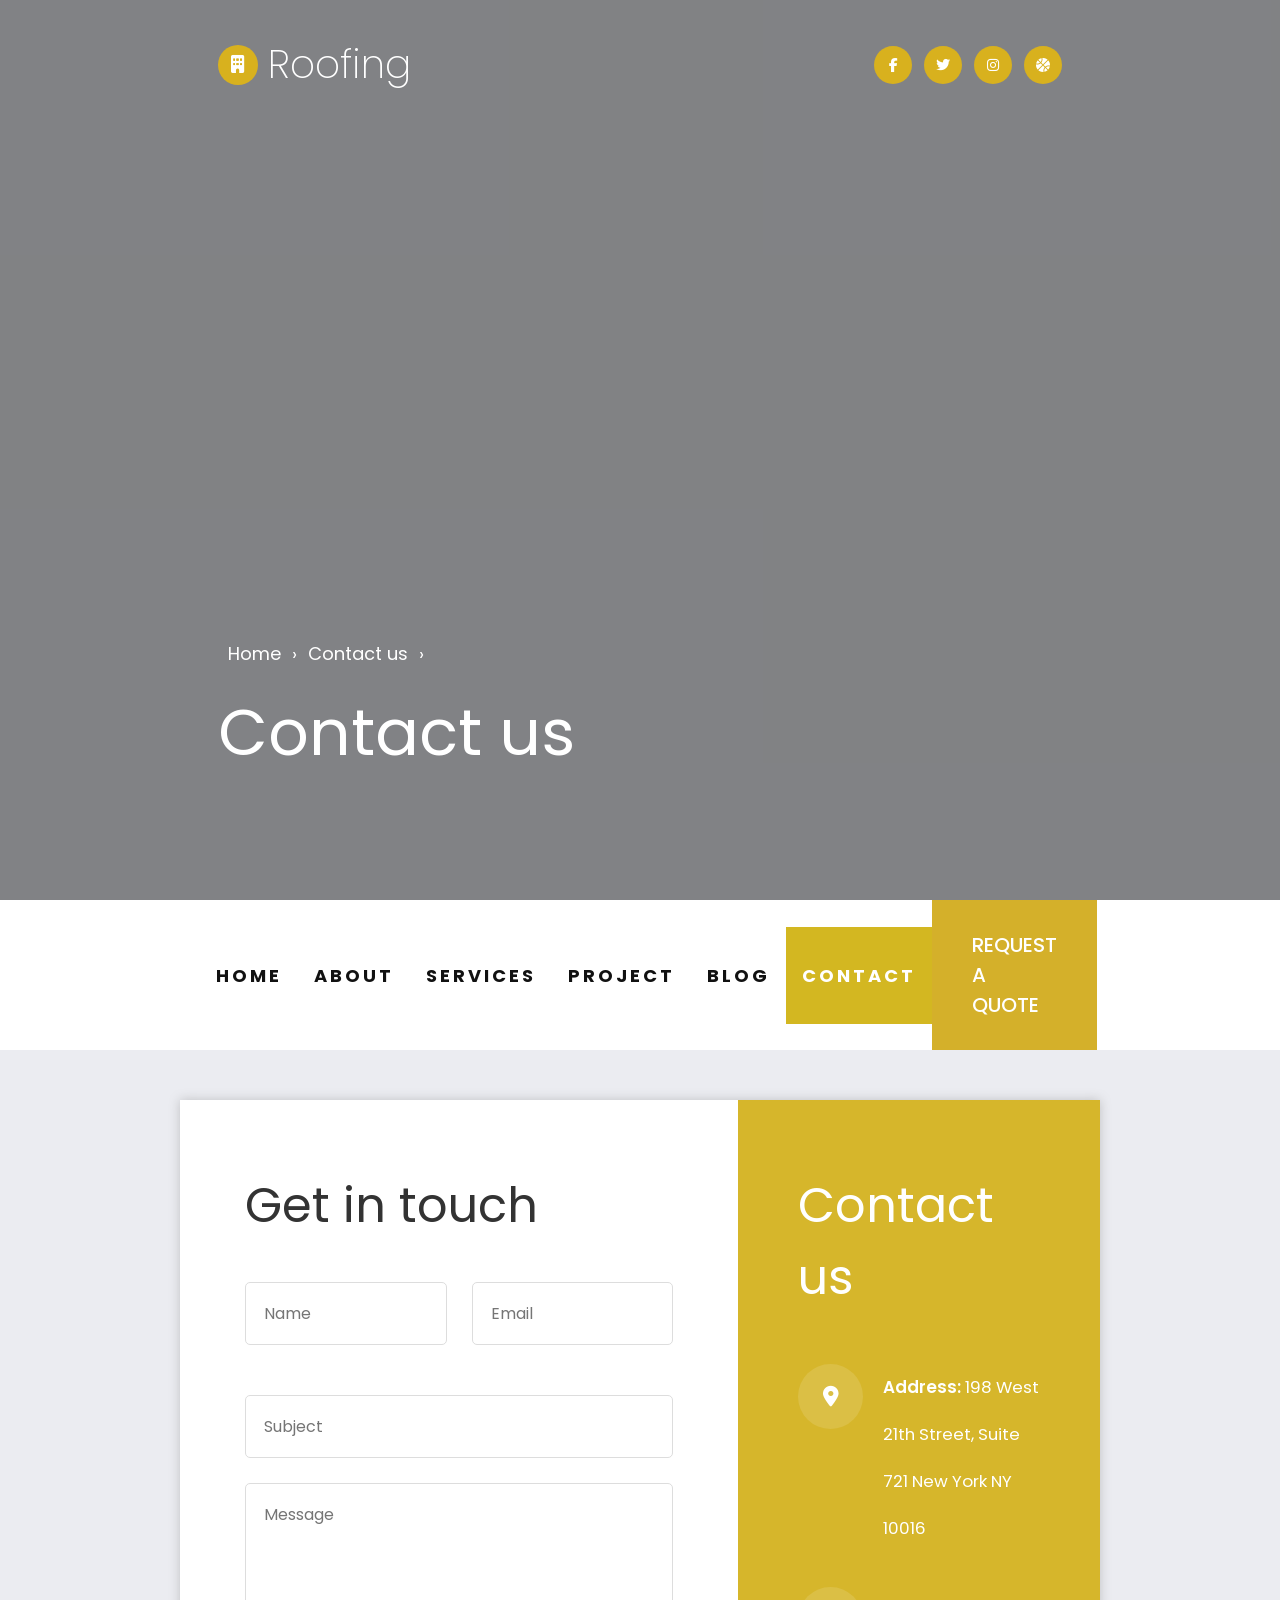
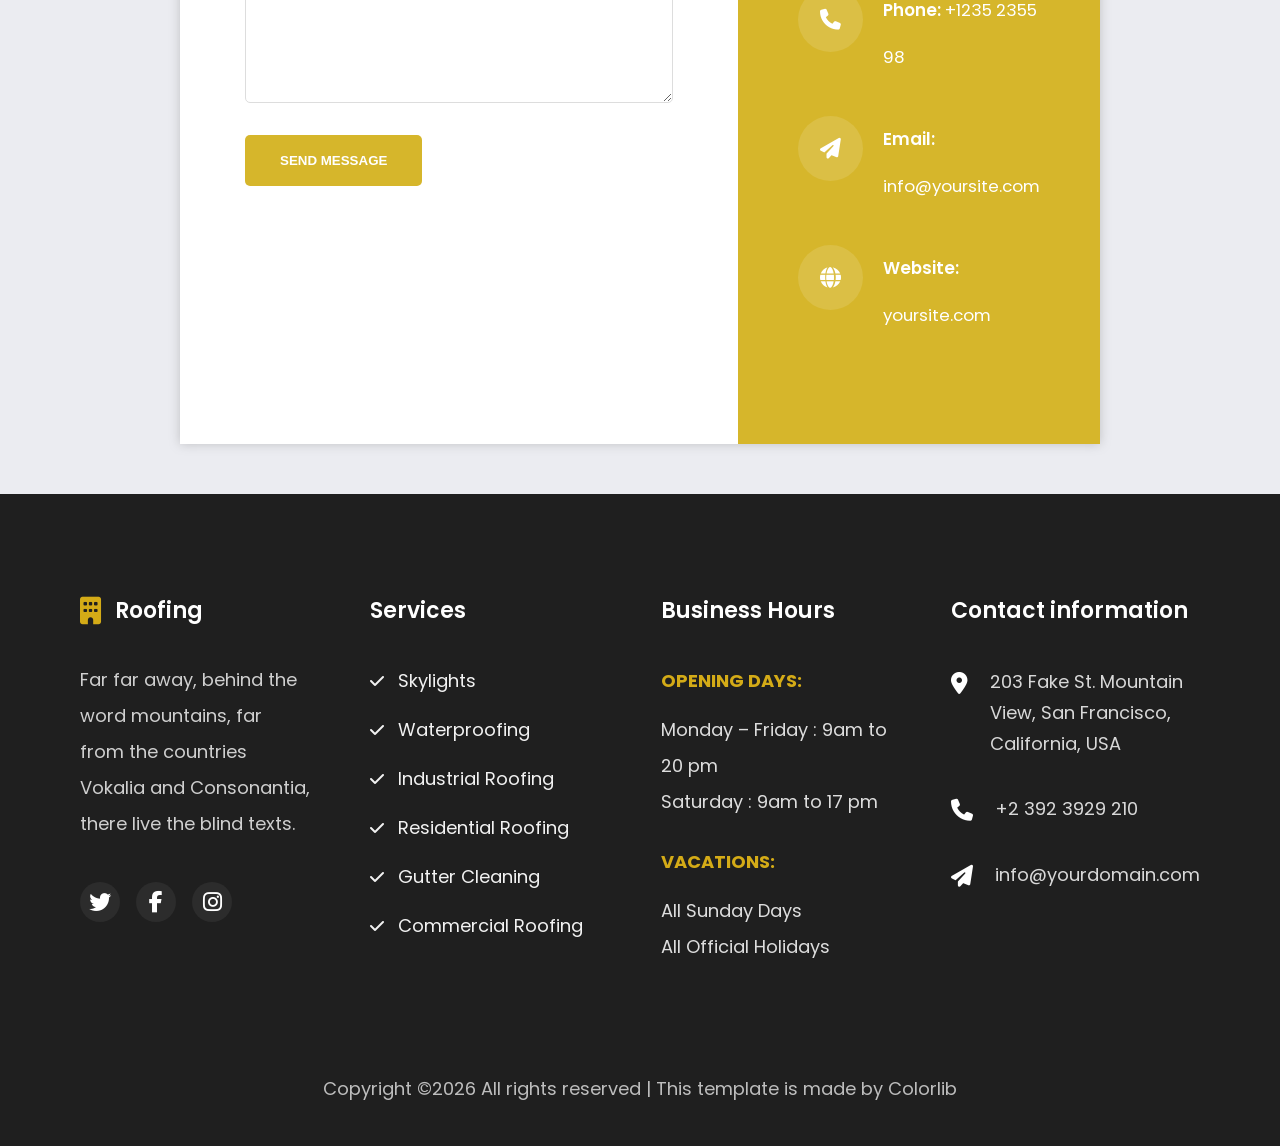
<file: pages/contact.html>
<!doctype html>
<html lang="en">
  <head>
    <meta charset="UTF-8" />
    <meta name="viewport" content="width=device-width, initial-scale=1.0" />
    <link
      rel="stylesheet"
      href="https://cdnjs.cloudflare.com/ajax/libs/font-awesome/6.5.1/css/all.min.css"
    />
    <link
      href="https://fonts.googleapis.com/css2?family=Forum&family=Playfair+Display:ital,wght@0,400..900;1,400..900&family=Poppins:wght@100;200;300;400;500;600;700;800&family=Roboto:ital,wght@0,100..900;1,100..900&display=swap"
      rel="stylesheet"
    />
    <link rel="stylesheet" href="contact.css" />
    <title>Contact us</title>
  </head>
  <body>
    <section class="hero">
      <div class="overlay"></div>

      <header class="header">
        <a href="../index.html">
          <div class="logo">
            <span class="logo-icon">
              <i class="fa-solid fa-building"></i>
            </span>
            <h2>Roofing</h2>
          </div>
        </a>

        <div class="social-icons">
          <a href="#"><i class="fa-brands fa-facebook-f"></i></a>
          <a href="#"><i class="fa-brands fa-twitter"></i></a>
          <a href="#"><i class="fa-brands fa-instagram"></i></a>
          <a href="#"><i class="fa-solid fa-basketball"></i></a>
        </div>
      </header>

      <div class="hero-content">
        <div class="breadcrumb">
          <a href="../index.html" class="home">Home</a>
          <span>›</span> Contact us
          <span>›</span>
        </div>

        <h1>Contact us</h1>
      </div>
    </section>

    <nav class="navbar">
      <ul class="nav-links">
        <li>
          <a href="../index.html">Home</a>
        </li>

        <li>
          <a href="./about.html">About</a>
        </li>

        <li>
          <a href="./services.html">Services</a>
        </li>

        <li>
          <a href="./project.html">Project</a>
        </li>

        <li>
          <a href="./blog.html">Blog</a>
        </li>

        <li class="active">
          <a href="./contact.html">Contact</a>
        </li>
      </ul>
      <div>
        <h2 class="quote-heading">REQUEST A QUOTE</h2>
      </div>
    </nav>

    <section class="contact-wrapper">
      <!-- Left Side -->
      <div class="contact-form">
        <h2>Get in touch</h2>

        <div class="name-email">
          <input type="text" placeholder="Name" />
          <input type="email" placeholder="Email" />
        </div>

        <input type="text" placeholder="Subject" />

        <textarea placeholder="Message"></textarea>

        <button>SEND MESSAGE</button>
      </div>

      <!-- Right Side -->
      <div class="contact-info">
        <h2>Contact us</h2>

        <div class="info-item">
          <div class="icon">
            <i class="fa-solid fa-location-dot"></i>
          </div>
          <p>
            <strong>Address:</strong> 198 West 21th Street, Suite 721 New York
            NY 10016
          </p>
        </div>

        <div class="info-item">
          <div class="icon">
            <i class="fa-solid fa-phone"></i>
          </div>
          <p><strong>Phone:</strong> +1235 2355 98</p>
        </div>

        <div class="info-item">
          <div class="icon">
            <i class="fa-solid fa-paper-plane"></i>
          </div>
          <p><strong>Email:</strong> info@yoursite.com</p>
        </div>

        <div class="info-item">
          <div class="icon">
            <i class="fa-solid fa-globe"></i>
          </div>
          <p><strong>Website:</strong> yoursite.com</p>
        </div>
      </div>
    </section>

    <footer class="footer">
      <div class="footer-container">
        <!-- COLUMN 1 -->

        <div>
          <div class="footer-logo">
            <i class="fa-solid fa-building"></i>
            <h2>Roofing</h2>
          </div>

          <p class="footer-text">
            Far far away, behind the word mountains, far from the countries
            Vokalia and Consonantia, there live the blind texts.
          </p>

          <div class="social-icons-footer">
            <a href="#">
              <i class="fa-brands fa-twitter"></i>
            </a>

            <a href="#">
              <i class="fa-brands fa-facebook-f"></i>
            </a>

            <a href="#">
              <i class="fa-brands fa-instagram"></i>
            </a>
          </div>
        </div>

        <!-- COLUMN 2 -->

        <div>
          <h3 class="footer-title">Services</h3>

          <ul class="service-list">
            <li>
              <i class="fa-solid fa-check"></i>
              Skylights
            </li>

            <li>
              <i class="fa-solid fa-check"></i>
              Waterproofing
            </li>

            <li>
              <i class="fa-solid fa-check"></i>
              Industrial Roofing
            </li>

            <li>
              <i class="fa-solid fa-check"></i>
              Residential Roofing
            </li>

            <li>
              <i class="fa-solid fa-check"></i>
              Gutter Cleaning
            </li>

            <li>
              <i class="fa-solid fa-check"></i>
              Commercial Roofing
            </li>
          </ul>
        </div>

        <!-- COLUMN 3 -->

        <div>
          <h3 class="footer-title">Business Hours</h3>

          <h4 class="hours-title">OPENING DAYS:</h4>

          <p class="hours-text">
            Monday – Friday : 9am to 20 pm <br />
            Saturday : 9am to 17 pm
          </p>

          <h4 class="hours-title">VACATIONS:</h4>

          <p class="hours-text">
            All Sunday Days <br />
            All Official Holidays
          </p>
        </div>

        <!-- COLUMN 4 -->

        <div>
          <h3 class="footer-title">Contact information</h3>

          <div class="contact-item">
            <i class="fa-solid fa-location-dot"></i>

            <p>203 Fake St. Mountain View, San Francisco, California, USA</p>
          </div>

          <div class="contact-item">
            <i class="fa-solid fa-phone"></i>

            <p>+2 392 3929 210</p>
          </div>

          <div class="contact-item">
            <i class="fa-solid fa-paper-plane"></i>

            <p>info@yourdomain.com</p>
          </div>
        </div>
      </div>

      <!-- COPYRIGHT -->

      <div class="copyright">
        Copyright ©2026 All rights reserved | This template is made by Colorlib
      </div>
    </footer>
  </body>
</html>
</file>
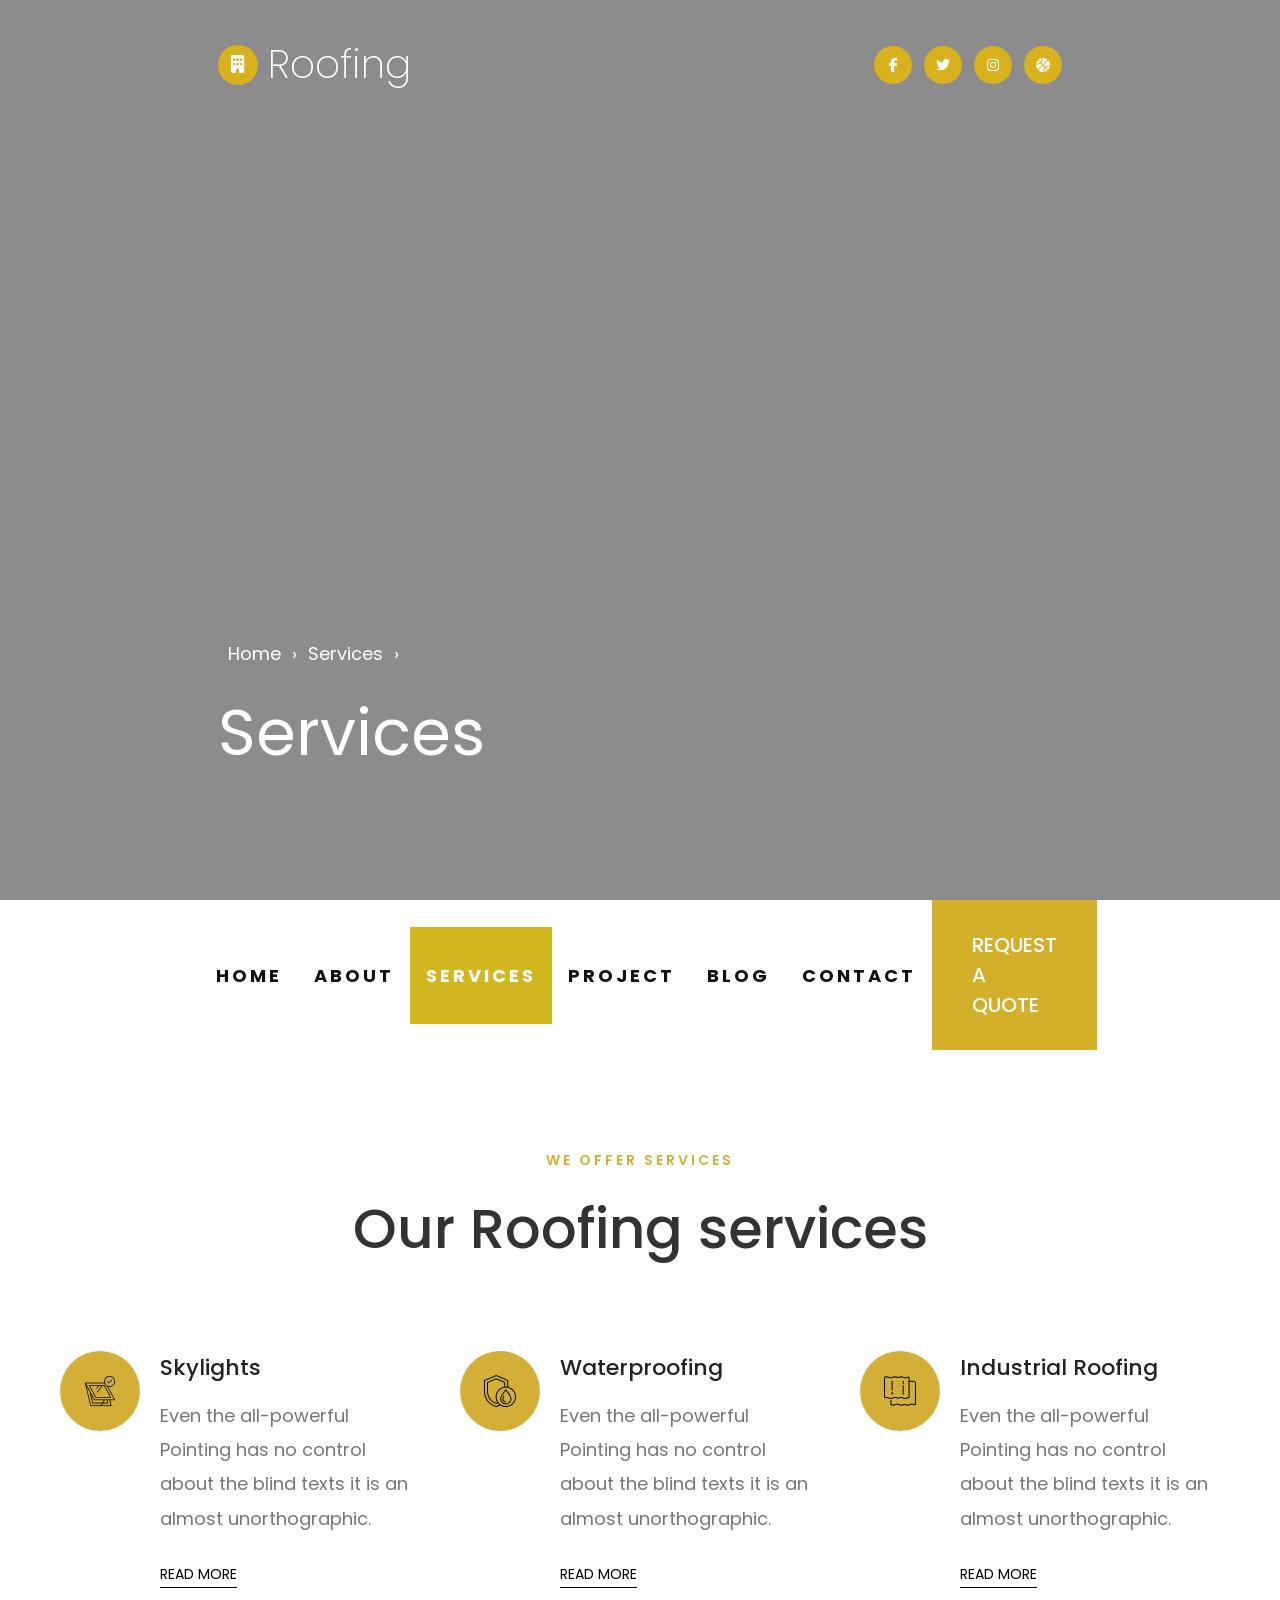
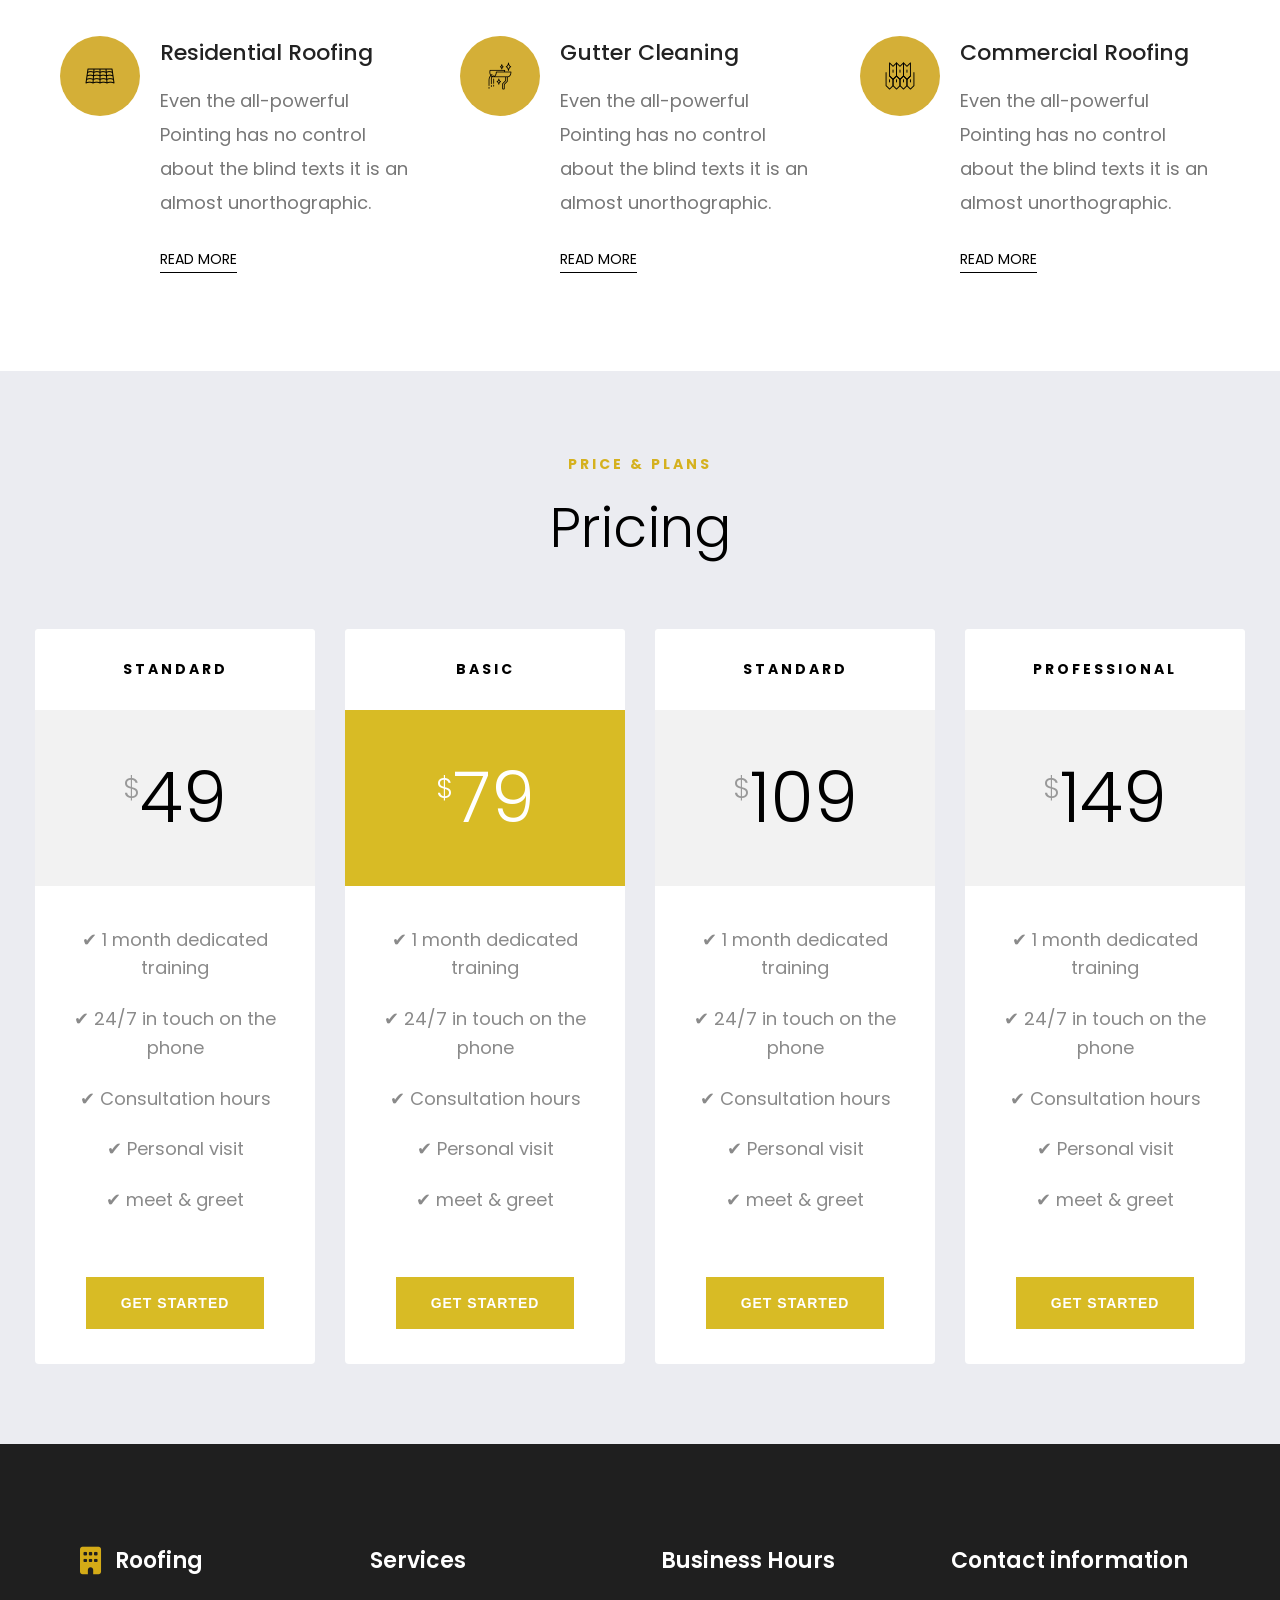
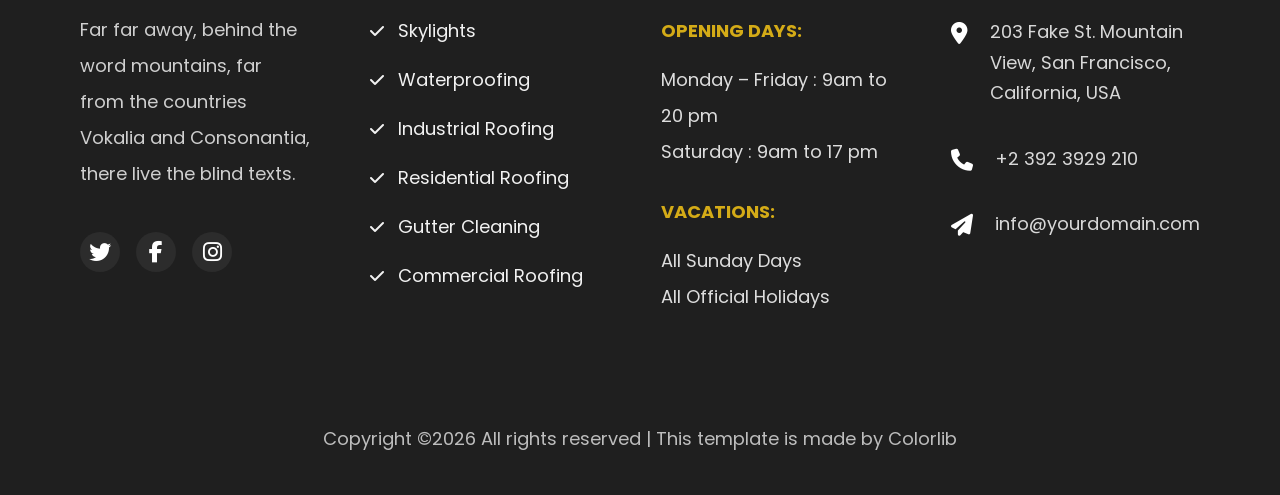
<file: pages/services.html>
<!doctype html>
<html lang="en">
  <head>
    <meta charset="UTF-8" />
    <meta name="viewport" content="width=device-width, initial-scale=1.0" />
    <link
      rel="stylesheet"
      href="https://cdnjs.cloudflare.com/ajax/libs/font-awesome/6.5.1/css/all.min.css"
    />
    <link
      href="https://fonts.googleapis.com/css2?family=Forum&family=Playfair+Display:ital,wght@0,400..900;1,400..900&family=Poppins:wght@100;200;300;400;500;600;700;800&family=Roboto:ital,wght@0,100..900;1,100..900&display=swap"
      rel="stylesheet"
    />
    <link rel="stylesheet" href="services.css" />
    <title>Services</title>
  </head>
  <body>
    <section class="hero">
      <div class="overlay"></div>

      <header class="header">
        <a href="../index.html">
          <div class="logo">
            <span class="logo-icon">
              <i class="fa-solid fa-building"></i>
            </span>
            <h2>Roofing</h2>
          </div>
        </a>

        <div class="social-icons">
          <a href="#"><i class="fa-brands fa-facebook-f"></i></a>
          <a href="#"><i class="fa-brands fa-twitter"></i></a>
          <a href="#"><i class="fa-brands fa-instagram"></i></a>
          <a href="#"><i class="fa-solid fa-basketball"></i></a>
        </div>
      </header>

      <div class="hero-content">
        <div class="breadcrumb">
          <a href="../index.html" class="home">Home</a>
          <span>›</span> Services
          <span>›</span>
        </div>

        <h1>Services</h1>
      </div>
    </section>

    <nav class="navbar">
      <ul class="nav-links">
        <li>
          <a href="../index.html">Home</a>
        </li>

        <li>
          <a href="./about.html">About</a>
        </li>

        <li class="active">
          <a href="./services.html">Services</a>
        </li>

        <li>
          <a href="./project.html">Project</a>
        </li>

        <li>
          <a href="./blog.html">Blog</a>
        </li>

        <li>
          <a href="./contact.html">Contact</a>
        </li>
      </ul>
      <div>
        <h2 class="quote-heading">REQUEST A QUOTE</h2>
      </div>
    </nav>

    <section class="services">
      <span class="sub-title">WE OFFER SERVICES</span>
      <h2>Our Roofing services</h2>

      <div class="services-grid">
        <div class="service-box">
          <div class="icon">
            <img src="../assets/skylight.png" alt="" />
          </div>

          <div class="content">
            <h3>Skylights</h3>
            <p>
              Even the all-powerful Pointing has no control about the blind
              texts it is an almost unorthographic.
            </p>
            <a href="#">READ MORE</a>
          </div>
        </div>

        <div class="service-box">
          <div class="icon">
            <img src="../assets/waterproof-fabric.png" alt="" />
          </div>

          <div class="content">
            <h3>Waterproofing</h3>
            <p>
              Even the all-powerful Pointing has no control about the blind
              texts it is an almost unorthographic.
            </p>
            <a href="#">READ MORE</a>
          </div>
        </div>

        <div class="service-box">
          <div class="icon">
            <img src="../assets/roof.png" alt="" />
          </div>

          <div class="content">
            <h3>Industrial Roofing</h3>
            <p>
              Even the all-powerful Pointing has no control about the blind
              texts it is an almost unorthographic.
            </p>
            <a href="#">READ MORE</a>
          </div>
        </div>

        <div class="service-box">
          <div class="icon">
            <img src="../assets/residential.png" alt="" />
          </div>

          <div class="content">
            <h3>Residential Roofing</h3>
            <p>
              Even the all-powerful Pointing has no control about the blind
              texts it is an almost unorthographic.
            </p>
            <a href="#">READ MORE</a>
          </div>
        </div>

        <div class="service-box">
          <div class="icon">
            <img src="../assets/gutter.png" alt="" />
          </div>

          <div class="content">
            <h3>Gutter Cleaning</h3>
            <p>
              Even the all-powerful Pointing has no control about the blind
              texts it is an almost unorthographic.
            </p>
            <a href="#">READ MORE</a>
          </div>
        </div>

        <div class="service-box">
          <div class="icon">
            <img src="../assets/business.png" alt="" />
          </div>

          <div class="content">
            <h3>Commercial Roofing</h3>
            <p>
              Even the all-powerful Pointing has no control about the blind
              texts it is an almost unorthographic.
            </p>
            <a href="#">READ MORE</a>
          </div>
        </div>
      </div>
    </section>

    <section class="pricing-section">
      <div class="heading-price">
        <span>PRICE & PLANS</span>
        <h1>Pricing</h1>
      </div>

      <div class="pricing-container">
        <!-- Card 1 -->
        <div class="card-price">
          <div class="card-top">STANDARD</div>

          <div class="price"><sup>$</sup>49</div>

          <ul class="features">
            <li>✔ 1 month dedicated training</li>
            <li>✔ 24/7 in touch on the phone</li>
            <li>✔ Consultation hours</li>
            <li>✔ Personal visit</li>
            <li>✔ meet & greet</li>
          </ul>

          <button class="price-button">GET STARTED</button>
        </div>

        <!-- Card 2 -->
        <div class="card-price">
          <div class="card-top">BASIC</div>

          <div class="price highlight"><sup>$</sup>79</div>

          <ul class="features">
            <li>✔ 1 month dedicated training</li>
            <li>✔ 24/7 in touch on the phone</li>
            <li>✔ Consultation hours</li>
            <li>✔ Personal visit</li>
            <li>✔ meet & greet</li>
          </ul>

          <button class="price-button">GET STARTED</button>
        </div>

        <!-- Card 3 -->
        <div class="card-price">
          <div class="card-top">STANDARD</div>

          <div class="price"><sup>$</sup>109</div>

          <ul class="features">
            <li>✔ 1 month dedicated training</li>
            <li>✔ 24/7 in touch on the phone</li>
            <li>✔ Consultation hours</li>
            <li>✔ Personal visit</li>
            <li>✔ meet & greet</li>
          </ul>

          <button class="price-button">GET STARTED</button>
        </div>

        <!-- Card 4 -->
        <div class="card-price">
          <div class="card-top">PROFESSIONAL</div>

          <div class="price"><sup>$</sup>149</div>

          <ul class="features">
            <li>✔ 1 month dedicated training</li>
            <li>✔ 24/7 in touch on the phone</li>
            <li>✔ Consultation hours</li>
            <li>✔ Personal visit</li>
            <li>✔ meet & greet</li>
          </ul>

          <button class="price-button">GET STARTED</button>
        </div>
      </div>
    </section>
    <footer class="footer">
      <div class="footer-container">
        <!-- COLUMN 1 -->

        <div>
          <div class="footer-logo">
            <i class="fa-solid fa-building"></i>
            <h2>Roofing</h2>
          </div>

          <p class="footer-text">
            Far far away, behind the word mountains, far from the countries
            Vokalia and Consonantia, there live the blind texts.
          </p>

          <div class="social-icons-footer">
            <a href="#">
              <i class="fa-brands fa-twitter"></i>
            </a>

            <a href="#">
              <i class="fa-brands fa-facebook-f"></i>
            </a>

            <a href="#">
              <i class="fa-brands fa-instagram"></i>
            </a>
          </div>
        </div>

        <!-- COLUMN 2 -->

        <div>
          <h3 class="footer-title">Services</h3>

          <ul class="service-list">
            <li>
              <i class="fa-solid fa-check"></i>
              Skylights
            </li>

            <li>
              <i class="fa-solid fa-check"></i>
              Waterproofing
            </li>

            <li>
              <i class="fa-solid fa-check"></i>
              Industrial Roofing
            </li>

            <li>
              <i class="fa-solid fa-check"></i>
              Residential Roofing
            </li>

            <li>
              <i class="fa-solid fa-check"></i>
              Gutter Cleaning
            </li>

            <li>
              <i class="fa-solid fa-check"></i>
              Commercial Roofing
            </li>
          </ul>
        </div>

        <!-- COLUMN 3 -->

        <div>
          <h3 class="footer-title">Business Hours</h3>

          <h4 class="hours-title">OPENING DAYS:</h4>

          <p class="hours-text">
            Monday – Friday : 9am to 20 pm <br />
            Saturday : 9am to 17 pm
          </p>

          <h4 class="hours-title">VACATIONS:</h4>

          <p class="hours-text">
            All Sunday Days <br />
            All Official Holidays
          </p>
        </div>

        <!-- COLUMN 4 -->

        <div>
          <h3 class="footer-title">Contact information</h3>

          <div class="contact-item">
            <i class="fa-solid fa-location-dot"></i>

            <p>203 Fake St. Mountain View, San Francisco, California, USA</p>
          </div>

          <div class="contact-item">
            <i class="fa-solid fa-phone"></i>

            <p>+2 392 3929 210</p>
          </div>

          <div class="contact-item">
            <i class="fa-solid fa-paper-plane"></i>

            <p>info@yourdomain.com</p>
          </div>
        </div>
      </div>

      <!-- COPYRIGHT -->

      <div class="copyright">
        Copyright ©2026 All rights reserved | This template is made by Colorlib
      </div>
    </footer>
  </body>
</html>
</file>
<file: pages/contact.css>
* {
  margin: 0;
  padding: 0;
  box-sizing: border-box;
}

body {
  font-family: "Poppins", sans-serif;
  background-color: #ebecf1;
}

.hero {
  position: relative;
  width: 100%;
  height: 100vh;
  background-image: url("https://preview.colorlib.com/theme/roofing/images/bg_2.jpg");
  background-position: center center;
  background-size: cover;
  background-repeat: no-repeat;
  display: flex;
  flex-direction: column;
}

.overlay {
  position: absolute;
  inset: 0;
  background: rgba(0, 0, 0, 0.45);
}

.header {
  position: relative;
  z-index: 2;
  width: 100%;
  padding: 35px 17%;
  display: flex;
  justify-content: space-between;
  align-items: center;
}

.logo {
  color: #fff;
  font-size: 26px;
  display: flex;
  align-items: center;
  gap: 10px;
}

.logo-icon {
  width: 40px;
  height: 40px;
  background: #d8b11e;
  border-radius: 50%;
  display: flex;
  justify-content: center;
  align-items: center;
  color: #fff;
  font-size: 18px;
}
.logo h2 {
  font-weight: 200;
}
.header a {
  text-decoration: none;
}

.social-icons {
  display: flex;
  gap: 12px;
}

.social-icons a {
  width: 38px;
  height: 38px;
  border-radius: 50%;
  background: #d8b11e;
  color: #fff;
  text-decoration: none;
  display: flex;
  justify-content: center;
  align-items: center;
  font-size: 14px;
}

.hero-content {
  z-index: 2;
  margin-top: auto;
  margin-bottom: 120px;
  margin-left: 17%;
  color: #fff;
  animation: slideup 10s linear infinite;
}

@keyframes slideup {
  0% {
    opacity: 0;
    transform: translateY(100px);
  }
  20% {
    opacity: 1;
    transform: translatey(0);
  }
  80% {
    opacity: 1;
    transform: translatey(0);
  }

  100% {
    opacity: 1;
    transform: translatey(0);
  }
}

.breadcrumb {
  font-size: 18px;
  margin-bottom: 18px;
  padding-left: 10px;
}

.breadcrumb a {
  color: white;
  text-decoration: none;
}
.home:hover {
  color: #d3b721;
}

.breadcrumb span {
  margin: 0 6px;
}

.hero-content h1 {
  font-size: 64px;
  font-weight: 400;
}

/*navbar*/
.navbar {
  width: 100%;
  background: white;
  display: flex;
  justify-content: space-between;
  padding: 0px 200px;
}

.nav-links {
  display: flex;
  align-items: center;
  list-style: none;
}

.nav-links li a {
  display: block;
  text-decoration: none;
  color: #111;
  padding: 35px 16px;
  font-size: 18px;
  font-weight: 700;
  letter-spacing: 3px;
  text-transform: uppercase;
}

/* active item */

.nav-links li.active a {
  background: #d3b721;
  color: #fff;
}

.nav-links li a:hover {
  background: #d3b721;
  color: #fff;
}

.quote-heading {
  background-color: #d4b02a;
  color: white;
  font-size: 20px;
  font-weight: 500;

  padding: 30px 40px;
  margin-right: 20px;
}
/*contact form*/
/* Main Container */

.contact-wrapper {
  display: grid;
  grid-template-columns: 2fr 1.1fr;
  min-height: 700px;
  margin: 50px 180px;
  box-shadow: 0 0 10px rgba(128, 128, 128, 0.4);
  background-color: white;
}

/* Left Side */

.contact-form {
  padding: 70px 65px;
}

.contact-form h2 {
  font-size: 3rem;
  font-weight: 400;
  color: #333;
  margin-bottom: 40px;
}

.name-email {
  display: grid;
  grid-template-columns: 1fr 1fr;
  gap: 25px;
  margin-bottom: 25px;
}

.contact-form input,
.contact-form textarea {
  width: 100%;
  border: 1px solid #ddd;
  padding: 18px;
  font-size: 1rem;
  font-family: inherit;
  outline: none;
}

.contact-form input {
  margin-bottom: 25px;
  border-radius: 5px;
}

.contact-form textarea {
  height: 220px;
  resize: vertical;
  margin-bottom: 25px;
  border-radius: 5px;
}

.contact-form button {
  background: #d6b62b;
  color: #fff;
  border: none;
  border-radius: 5px;
  padding: 18px 35px;
  font-weight: 600;
  cursor: pointer;
}

/* Right Side */

.contact-info {
  background: #d6b62b;
  color: #fff;
  padding: 70px 60px;
}

.contact-info h2 {
  font-size: 3rem;
  font-weight: 400;
  margin-bottom: 50px;
}

.info-item {
  display: flex;
  gap: 20px;
  align-items: flex-start;
  margin-bottom: 35px;
}

.icon {
  width: 65px;
  height: 65px;
  border-radius: 50%;
  background: rgba(255, 255, 255, 0.12);

  display: flex;
  justify-content: center;
  align-items: center;

  flex-shrink: 0;
}

.icon i {
  font-size: 1.3rem;
}

.info-item p {
  line-height: 2.8;
  font-size: 1.05rem;
}

.info-item strong {
  font-weight: 600;
}
/*footer*/

.footer {
  background: #1f1f1f;
  color: #fff;
  padding: 100px 80px 40px;
}

/* Grid layout */

.footer-container {
  max-width: 1400px;
  margin: auto;

  display: grid;
  grid-template-columns: repeat(4, 1fr);
  gap: 60px;
}

/* logo */

.footer-logo {
  display: flex;
  align-items: center;
  gap: 14px;
  margin-bottom: 35px;
}

.footer-logo i {
  color: #d4ab17;
  font-size: 28px;
}

.footer-logo h2 {
  font-size: 22px;
  font-weight: 600;
}

/*text */

.footer-text {
  color: #cfcfcf;
  font-size: 18px;
  line-height: 2;
  margin-bottom: 40px;
}

/* social icons */

.social-icons-footer {
  display: flex;
  gap: 16px;
}

.social-icons-footer a {
  width: 40px;
  height: 40px;
  background: #2c2c2c;
  border-radius: 50%;

  display: flex;
  justify-content: center;
  align-items: center;

  color: #fff;
  font-size: 22px;

  text-decoration: none;
  transition: 0.4s;
}

.social-icons-footer a:hover {
  background: #d4ab17;
  transform: translateY(-5px);
}

/* titles */

.footer-title {
  font-size: 22px;
  font-weight: 600;
  margin-bottom: 40px;
}

/* services */

.service-list {
  list-style: none;
}

.service-list li {
  margin-bottom: 22px;

  display: flex;
  align-items: center;
  gap: 14px;

  color: #f2f2f2;
  font-size: 18px;
}

.service-list i {
  font-size: 16px;
}

/* business hours */

.hours-title {
  color: #d4ab17;
  font-weight: 700;
  margin-bottom: 18px;
  font-size: 18px;
}

.hours-text {
  color: #ddd;
  line-height: 2;
  font-size: 18px;
  margin-bottom: 28px;
}

/* Contact */

.contact-item {
  display: flex;
  gap: 22px;
  margin-bottom: 35px;
}

.contact-item i {
  font-size: 22px;
  margin-top: 5px;
}

.contact-item p {
  color: #d8d8d8;
  line-height: 1.7;
  font-size: 18px;
}

.contact-item .fa-solid {
  color: white;
}
/* Copyright */

.copyright {
  text-align: center;
  margin-top: 80px;
  color: #bdbdbd;
  font-size: 18px;
  line-height: 1.8;
}

/* Tablet */

@media (max-width: 1024px) {
  .header {
    padding: 25px 8%;
  }

  .hero-content {
    margin-left: 8%;
  }

  .hero-content h1 {
    font-size: 48px;
  }
  /*navbar*/
  .navbar {
    padding: 0 40px;
  }

  .nav-links li a {
    padding: 40px 24px;
    font-size: 16px;
    letter-spacing: 2px;
  }
  .quote-heading {
    padding: 40px 24px;
    font-size: 16px;
  }
  /*contact form*/
  .contact-wrapper {
    grid-template-columns: 1fr;
  }

  .contact-form,
  .contact-info {
    padding: 50px 40px;
  }
  /* footer*/
  .footer-container {
    grid-template-columns: repeat(2, 1fr);
  }
}
/* Mobile */

@media (max-width: 768px) {
  .header {
    padding: 20px;
    flex-direction: column;
    gap: 20px;
  }

  .hero-content {
    margin-left: 20px;
    margin-bottom: 80px;
  }

  .hero-content h1 {
    font-size: 38px;
  }

  .breadcrumb {
    font-size: 15px;
  }

  .logo {
    font-size: 22px;
  }
  /*navbar*/
  .navbar {
    padding: 0;
  }

  .nav-links {
    flex-direction: column;
    align-items: flex-start;
    width: 100%;
  }

  .nav-links li {
    width: 100%;
  }

  .nav-links li a {
    width: 100%;
    padding: 22px 24px;
    border-bottom: 1px solid #d8d8d8;
    font-size: 15px;
  }

  /*contact form*/
  .name-email {
    grid-template-columns: 1fr;
    gap: 0;
  }

  .contact-form h2,
  .contact-info h2 {
    font-size: 2.2rem;
  }

  .contact-form,
  .contact-info {
    padding: 35px 25px;
  }

  .icon {
    width: 55px;
    height: 55px;
  }

  .info-item {
    gap: 15px;
  }
  /*footer*/
  .footer {
    padding: 70px 25px 35px;
  }

  .footer-container {
    grid-template-columns: 1fr;
    gap: 50px;
  }

  .footer-title {
    margin-bottom: 25px;
  }

  .footer-text,
  .hours-text,
  .contact-item p,
  .service-list li {
    font-size: 16px;
  }

  .copyright {
    margin-top: 60px;
    font-size: 15px;
  }
}
</file>
<file: pages/services.css>
* {
  margin: 0;
  padding: 0;
  box-sizing: border-box;
}

body {
  font-family: "Poppins", sans-serif;
}

.hero {
  position: relative;
  width: 100%;
  height: 100vh;
  background-image: url("https://preview.colorlib.com/theme/roofing/images/bg_2.jpg");
  background-position: center center;
  background-size: cover;
  background-repeat: no-repeat;
  display: flex;
  flex-direction: column;
}

.overlay {
  position: absolute;
  inset: 0;
  background: rgba(0, 0, 0, 0.45);
}

.header {
  position: relative;
  z-index: 2;
  width: 100%;
  padding: 35px 17%;
  display: flex;
  justify-content: space-between;
  align-items: center;
}

.logo {
  color: #fff;
  font-size: 26px;
  display: flex;
  align-items: center;
  gap: 10px;
}
.logo h2 {
  font-weight: 200;
}
.header a {
  text-decoration: none;
}

.logo-icon {
  width: 40px;
  height: 40px;
  background: #d8b11e;
  border-radius: 50%;
  display: flex;
  justify-content: center;
  align-items: center;
  color: #fff;
  font-size: 18px;
}

.social-icons {
  display: flex;
  gap: 12px;
}

.social-icons a {
  width: 38px;
  height: 38px;
  border-radius: 50%;
  background: #d8b11e;
  color: #fff;
  text-decoration: none;
  display: flex;
  justify-content: center;
  align-items: center;
  font-size: 14px;
}

.hero-content {
  z-index: 2;
  margin-top: auto;
  margin-bottom: 120px;
  margin-left: 17%;
  color: #fff;
  animation: slideup 10s linear infinite;
}

@keyframes slideup {
  0% {
    opacity: 0;
    transform: translateY(100px);
  }
  20% {
    opacity: 1;
    transform: translatey(0);
  }
  80% {
    opacity: 1;
    transform: translatey(0);
  }

  100% {
    opacity: 1;
    transform: translatey(0);
  }
}

.breadcrumb {
  font-size: 18px;
  margin-bottom: 18px;
  padding-left: 10px;
}

.breadcrumb a {
  color: white;
  text-decoration: none;
}
.home:hover {
  color: #d3b721;
}

.breadcrumb span {
  margin: 0 6px;
}

.hero-content h1 {
  font-size: 64px;
  font-weight: 400;
}

/*navbar*/
.navbar {
  width: 100%;
  background: white;
  display: flex;
  justify-content: space-between;
  padding: 0px 200px;
}

.nav-links {
  display: flex;
  align-items: center;
  list-style: none;
}

.nav-links li a {
  display: block;
  text-decoration: none;
  color: #111;
  padding: 35px 16px;
  font-size: 18px;
  font-weight: 700;
  letter-spacing: 3px;
  text-transform: uppercase;
}

/* active item */

.nav-links li.active a {
  background: #d3b721;
  color: #fff;
}

.nav-links li a:hover {
  background: #d3b721;
  color: #fff;
}

.quote-heading {
  background-color: #d4b02a;
  color: white;
  font-size: 20px;
  font-weight: 500;

  padding: 30px 40px;
  margin-right: 20px;
}
/*services-grid*/
.services {
  max-width: 1200px;
  margin: auto;
  padding: 100px 20px;
}

.sub-title {
  display: block;
  text-align: center;
  color: #d4af37;
  font-size: 14px;
  font-weight: 600;
  letter-spacing: 3px;
  margin-bottom: 15px;
}

.services h2 {
  text-align: center;
  font-size: 56px;
  font-weight: 500;
  color: #333;
  margin-bottom: 80px;
}

.services-grid {
  display: grid;
  grid-template-columns: repeat(3, 1fr);
  gap: 50px 40px;
}

.service-box {
  display: flex;
  gap: 20px;
  align-items: flex-start;
}

.icon {
  width: 80px;
  height: 80px;
  flex-shrink: 0;
  border-radius: 50%;
  background: #d4af37;
  color: #fff;
  display: flex;
  align-items: center;
  justify-content: center;
  font-size: 35px;
}

.content h3 {
  font-size: 22px;
  font-weight: 500;
  color: #222;
  margin-bottom: 15px;
}

.content p {
  color: #777;
  line-height: 1.9;
  font-size: 18px;
  margin-bottom: 25px;
}

.content a {
  color: #000;
  font-size: 14px;
  text-decoration: none;
  border-bottom: 1px solid #000;
  padding-bottom: 3px;
}
/*pricing*/
/*Pricing*/
.pricing-section {
  width: 100%;
  min-height: 100vh;
  padding: 80px 20px;
  background-color: #ebecf1;
}

.heading-price {
  text-align: center;
  margin-bottom: 60px;
}

.heading-price span {
  color: #d5b11f;
  font-size: 14px;
  font-weight: bold;
  letter-spacing: 3px;
  text-transform: uppercase;
}

.heading-price h1 {
  font-size: 55px;
  margin-top: 10px;
  font-weight: 300;
}

.pricing-container {
  max-width: 1300px;
  margin: auto;
  display: flex;
  justify-content: center;
  gap: 30px;
  flex-wrap: wrap;
}

.card-price {
  width: 280px;
  background: #fff;
  border-radius: 4px;
  overflow: hidden;
  text-align: center;
}

.card-top {
  padding: 30px;
  background: #ffffff;
  font-size: 14px;
  font-weight: bold;
  letter-spacing: 3px;
}

.price {
  background: #f2f2f2;
  padding: 35px 20px;
  font-size: 70px;
  font-weight: 300;
}
.price:hover {
  background-color: #d8bb25;
  color: white;
}
.price:hover sup {
  color: white;
}

.price sup {
  font-size: 28px;
  color: #999;
}

.highlight {
  background: #d8bb25;
  color: #fff;
}

.highlight sup {
  color: white;
}

.features {
  list-style: none;
  padding: 40px 30px;
}

.features li {
  margin-bottom: 22px;
  color: #8a8a8a;
  font-size: 18px;
  line-height: 1.6;
}

.price-button {
  background: #d8bb25;
  color: #fff;
  border: none;
  padding: 18px 35px;
  font-size: 14px;
  font-weight: bold;
  letter-spacing: 1px;
  cursor: pointer;
  margin-bottom: 35px;
}
/*footer*/

.footer {
  background: #1f1f1f;
  color: #fff;
  padding: 100px 80px 40px;
}

/* Grid layout */

.footer-container {
  max-width: 1400px;
  margin: auto;

  display: grid;
  grid-template-columns: repeat(4, 1fr);
  gap: 60px;
}

/* logo */

.footer-logo {
  display: flex;
  align-items: center;
  gap: 14px;
  margin-bottom: 35px;
}

.footer-logo i {
  color: #d4ab17;
  font-size: 28px;
}

.footer-logo h2 {
  font-size: 22px;
  font-weight: 600;
}

/*text */

.footer-text {
  color: #cfcfcf;
  font-size: 18px;
  line-height: 2;
  margin-bottom: 40px;
}

/* social icons */

.social-icons-footer {
  display: flex;
  gap: 16px;
}

.social-icons-footer a {
  width: 40px;
  height: 40px;
  background: #2c2c2c;
  border-radius: 50%;

  display: flex;
  justify-content: center;
  align-items: center;

  color: #fff;
  font-size: 22px;

  text-decoration: none;
  transition: 0.4s;
}

.social-icons-footer a:hover {
  background: #d4ab17;
  transform: translateY(-5px);
}

/* titles */

.footer-title {
  font-size: 22px;
  font-weight: 600;
  margin-bottom: 40px;
}

/* services */

.service-list {
  list-style: none;
}

.service-list li {
  margin-bottom: 22px;

  display: flex;
  align-items: center;
  gap: 14px;

  color: #f2f2f2;
  font-size: 18px;
}

.service-list i {
  font-size: 16px;
}

/* business hours */

.hours-title {
  color: #d4ab17;
  font-weight: 700;
  margin-bottom: 18px;
  font-size: 18px;
}

.hours-text {
  color: #ddd;
  line-height: 2;
  font-size: 18px;
  margin-bottom: 28px;
}

/* Contact */

.contact-item {
  display: flex;
  gap: 22px;
  margin-bottom: 35px;
}

.contact-item i {
  font-size: 22px;
  margin-top: 5px;
}

.contact-item p {
  color: #d8d8d8;
  line-height: 1.7;
  font-size: 18px;
}

.contact-item .fa-solid {
  color: white;
}
/* Copyright */

.copyright {
  text-align: center;
  margin-top: 80px;
  color: #bdbdbd;
  font-size: 18px;
  line-height: 1.8;
}
/* Tablet */

@media (max-width: 1024px) {
  .header {
    padding: 25px 8%;
  }

  .hero-content {
    margin-left: 8%;
  }

  .hero-content h1 {
    font-size: 48px;
  }
  /*navbar*/
  .navbar {
    padding: 0 40px;
  }

  .nav-links li a {
    padding: 40px 24px;
    font-size: 16px;
    letter-spacing: 2px;
  }
  .quote-heading {
    padding: 40px 24px;
    font-size: 16px;
  }

  /*services-grid*/
  .services-grid {
    grid-template-columns: repeat(2, 1fr);
  }

  .services h2 {
    font-size: 42px;
  }
  /*pricing*/
  .heading-price h1 {
    font-size: 42px;
  }

  .pricing-container {
    gap: 20px;
  }

  .card-price {
    width: 45%;
  }
  /* footer*/
  .footer-container {
    grid-template-columns: repeat(2, 1fr);
  }
}

/* Mobile */

@media (max-width: 768px) {
  .header {
    padding: 20px;
    flex-direction: column;
    gap: 20px;
  }

  .hero-content {
    margin-left: 20px;
    margin-bottom: 80px;
  }

  .hero-content h1 {
    font-size: 38px;
  }

  .breadcrumb {
    font-size: 15px;
  }

  .logo {
    font-size: 22px;
  }
  /*navbar*/
  .navbar {
    padding: 0;
  }

  .nav-links {
    flex-direction: column;
    align-items: flex-start;
    width: 100%;
  }

  .nav-links li {
    width: 100%;
  }

  .nav-links li a {
    width: 100%;
    padding: 22px 24px;
    border-bottom: 1px solid #d8d8d8;
    font-size: 15px;
  }
  /*services-grid*/
  .services-grid {
    grid-template-columns: 1fr;
  }

  .service-box {
    flex-direction: column;
    align-items: center;
    text-align: center;
  }

  .services {
    padding: 70px 20px;
  }

  .services h2 {
    font-size: 34px;
    margin-bottom: 50px;
  }

  .content h3 {
    font-size: 26px;
  }

  .content p {
    font-size: 16px;
  }

  /*pricing*/

  .heading-price h1 {
    font-size: 34px;
  }

  .card-price {
    width: 100%;
    max-width: 350px;
  }

  .price {
    font-size: 55px;
  }

  .features li {
    font-size: 16px;
  }
  /*footer*/
  .footer {
    padding: 70px 25px 35px;
  }

  .footer-container {
    grid-template-columns: 1fr;
    gap: 50px;
  }

  .footer-title {
    margin-bottom: 25px;
  }

  .footer-text,
  .hours-text,
  .contact-item p,
  .service-list li {
    font-size: 16px;
  }

  .copyright {
    margin-top: 60px;
    font-size: 15px;
  }
}
</file>
